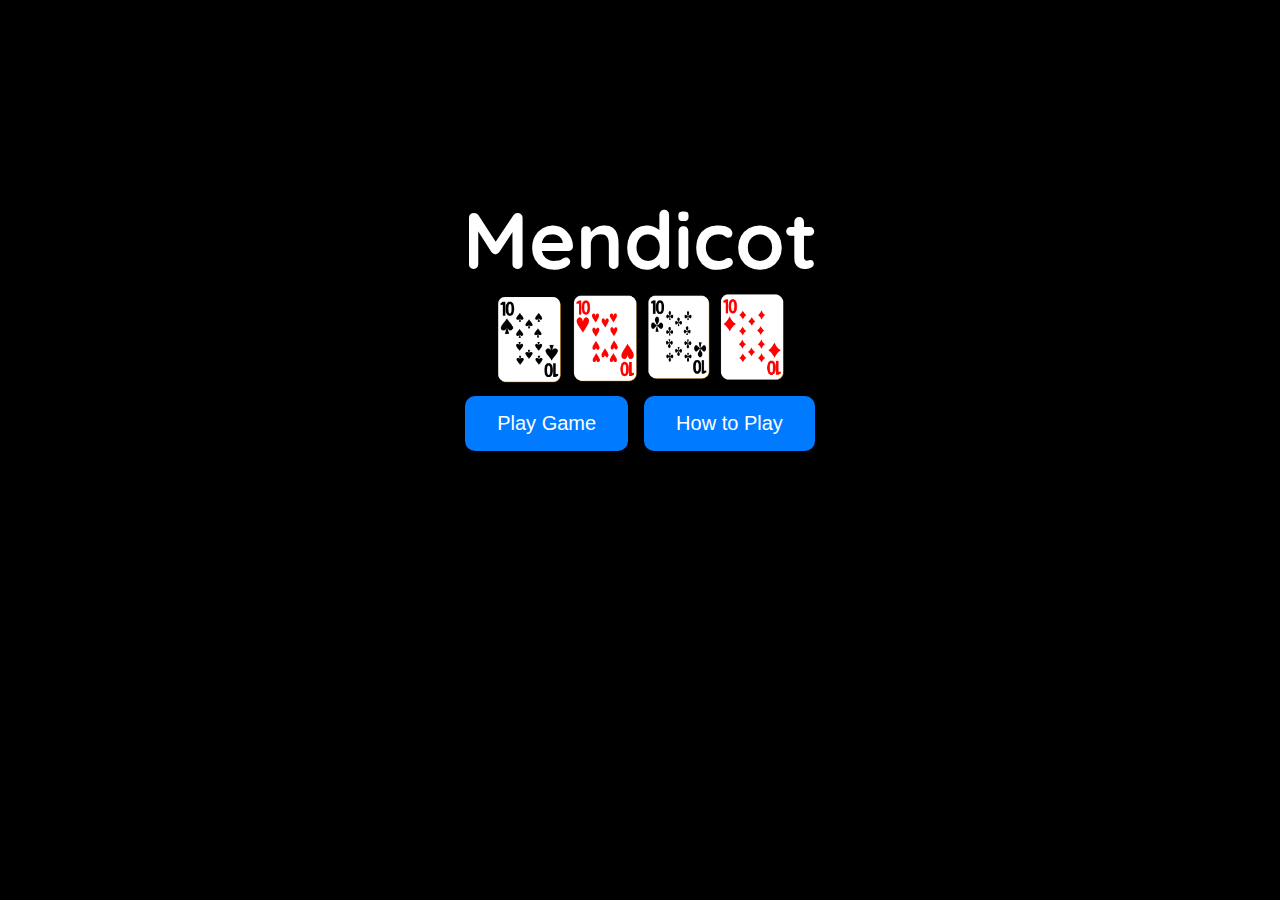
<file: index.html>
<!DOCTYPE html>
<html lang="en">

<head>
    <link rel="stylesheet" href="index.css">
    <script src="index.js"></script>
    <link href="https://fonts.googleapis.com/css2?family=Quicksand:wght@300;400;500;600;700&display=swap"
        rel="stylesheet">
    <meta charset="UTF-8">
    <meta name="viewport" content="width=device-width, initial-scale=1.0">
    <title>Mendicot - A Classic Card Game</title>
</head>

<body>



    <div class="container">

        <h1>Mendicot</h1>
        <img src="mendilogo.png" alt="Mendicot Logo">

        <div class="button-container">
            <button class="play-button">Play Game</button>
            <button class="how-to-play-button">How to Play</button>
        </div>
    </div>
</body>

</html>
</file>
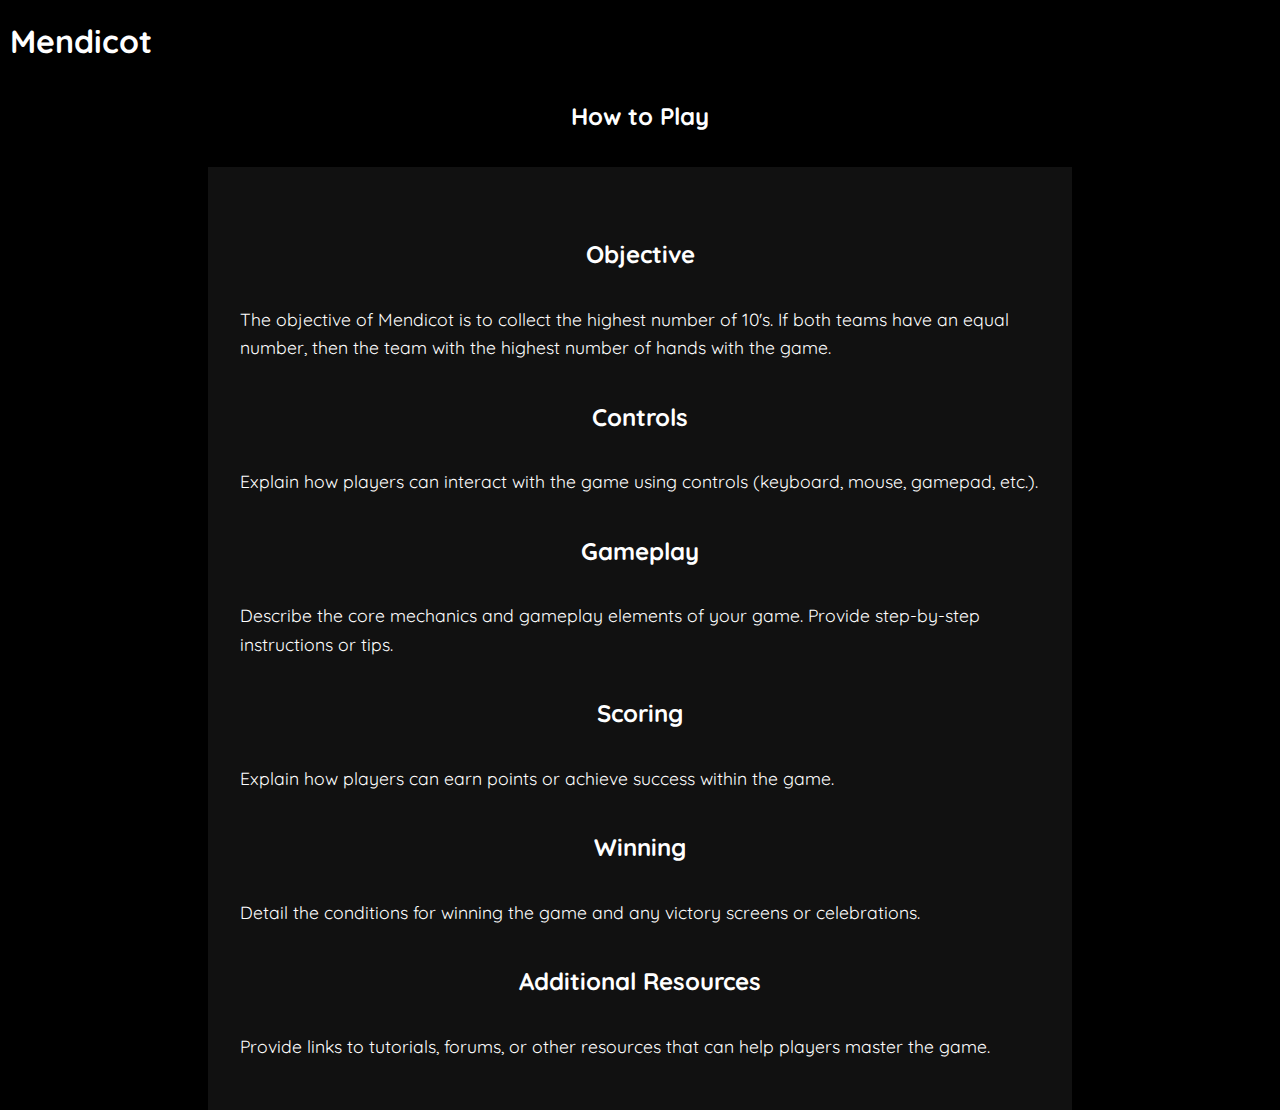
<file: howtoplay.html>
<!DOCTYPE html>
<html lang="en">
<head>
    <link rel="stylesheet" href="howtoplay.css">
    <link href="https://fonts.googleapis.com/css2?family=Quicksand:wght@300;400;500;600;700&display=swap" rel="stylesheet">
    <meta charset="UTF-8">
    <meta name="viewport" content="width=device-width, initial-scale=1.0">
    <title>How to Play Mendicot</title>
</head>
<body>

    <header>
        <h1>Mendicot</h1>
        <h2>How to Play</h2>
      </header>
    
      <div class="container">
        <h2>Objective</h2>
        <p>The objective of Mendicot is to collect the highest number of 10's. If both teams have an equal number, then the team with the highest number of hands with the game.</p>
    
        <h2>Controls</h2>
        <p>Explain how players can interact with the game using controls (keyboard, mouse, gamepad, etc.).</p>
    
        <h2>Gameplay</h2>
        <p>Describe the core mechanics and gameplay elements of your game. Provide step-by-step instructions or tips.</p>
    
        <h2>Scoring</h2>
        <p>Explain how players can earn points or achieve success within the game.</p>
    
        <h2>Winning</h2>
        <p>Detail the conditions for winning the game and any victory screens or celebrations.</p>
    
        <h2>Additional Resources</h2>
        <p>Provide links to tutorials, forums, or other resources that can help players master the game.</p>
      </div>
    
</body>
</html>
</file>
<file: index.css>
/* index.css */

body {
    font-family: 'Quicksand', sans-serif;
    margin: 0;
    padding: 0;
    background-color: black;
    color: white;
}

.container {
    display: flex;
    flex-direction: column;
    justify-content: center;
    align-items: center;
    padding-top: 15vh;
}

h1 {
    font-size: 5rem;
    margin-bottom: 0.0rem; /* Reduce the margin at the bottom */
}

.button-container {
    margin-top: 0rem;
    display: flex;
    flex-direction: row;
}

.play-button, .how-to-play-button {
    font-size: 1.25rem;
    padding: 1rem 2rem;
    margin: 0.5rem;
    border: none;
    background-color: #007bff;
    color: white;
    cursor: pointer;
    border-radius: 10px;
}

.play-button:hover, .how-to-play-button:hover {
    background-color: #0056b3;
}

/* logo css */
img {
    max-width: 100%;
    height: auto;
    margin-top: 0.0rem; /* Reduce the margin at the top */
    margin-bottom: 0.0rem; /* Reduce the margin at the bottom */
    width: 300px;
}
</file>
<file: howtoplay.css>
body {
    font-family: 'Quicksand', sans-serif;
    margin: 0;
    padding: 0;
    background-color: #000; /* Black background */
    color: #fff; /* White text color */
  }
  

  
  .container {
    max-width: 800px;
    margin: 0 auto;
    padding: 2rem;
    background-color: #111; /* Darker background for content */
    box-shadow: 0 2px 4px rgba(0, 0, 0, 0.1);
  }
  
  h2 {
    text-align: center;
    padding: 1rem;
  }

  h1 {
    margin-left: 10px;
  }
  
  
  h2 {
    font-size: 1.5rem;
    margin-top: 1.5rem;
  }
  
  p {
    font-size: 1.1rem;
    line-height: 1.6;
  }
</file>
